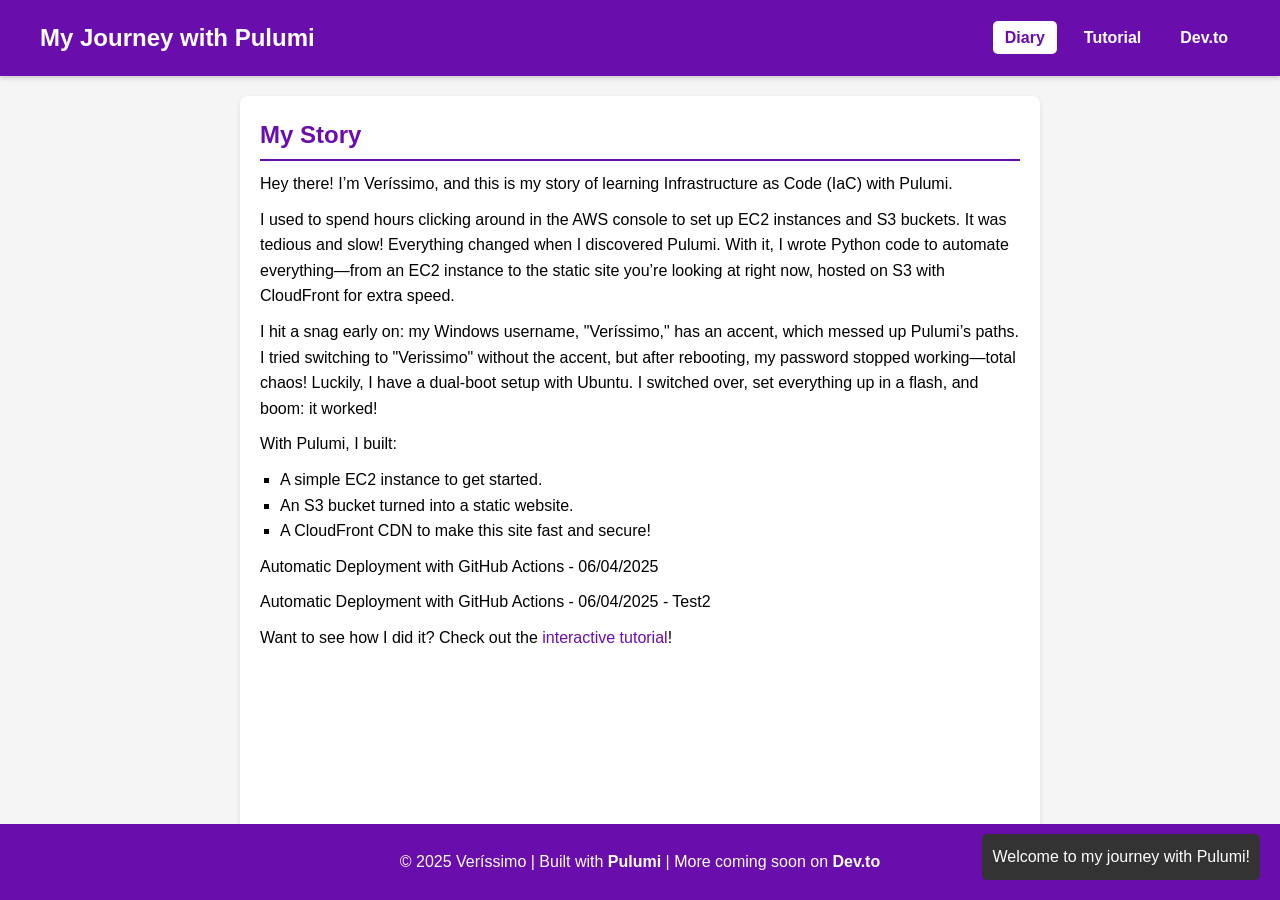
<file: www/index.html>
<!DOCTYPE html>
<html lang="en">
<head>
    <meta charset="UTF-8">
    <meta name="viewport" content="width=device-width, initial-scale=1.0">
    <title>My Journey with Pulumi</title>
    <link rel="stylesheet" href="styles.css">
</head>
<body>
    <header>
        <nav>
            <h1>My Journey with Pulumi</h1>
            <ul>
                <li><a href="index.html" class="active">Diary</a></li>
                <li><a href="tutorial.html">Tutorial</a></li>
                <li><a href="https://dev.to/challenges/pulumi" target="_blank">Dev.to</a></li>
            </ul>
        </nav>
    </header>
    
    <main>
        <section id="diario">
            <h2>My Story</h2>
            <p>Hey there! I’m Veríssimo, and this is my story of learning Infrastructure as Code (IaC) with Pulumi.</p>
            <p>I used to spend hours clicking around in the AWS console to set up EC2 instances and S3 buckets. It was tedious and slow! Everything changed when I discovered Pulumi. With it, I wrote Python code to automate everything—from an EC2 instance to the static site you’re looking at right now, hosted on S3 with CloudFront for extra speed.</p>
            <p>I hit a snag early on: my Windows username, "Veríssimo," has an accent, which messed up Pulumi’s paths. I tried switching to "Verissimo" without the accent, but after rebooting, my password stopped working—total chaos! Luckily, I have a dual-boot setup with Ubuntu. I switched over, set everything up in a flash, and boom: it worked!</p>
            <p>With Pulumi, I built:
                <ul>
                    <li>A simple EC2 instance to get started.</li>
                    <li>An S3 bucket turned into a static website.</li>
                    <li>A CloudFront CDN to make this site fast and secure!</li>
                </ul>
            </p>
            <p>Automatic Deployment with GitHub Actions - 06/04/2025 </p>
            <p>Automatic Deployment with GitHub Actions - 06/04/2025  - Test2</p>
            <p>Want to see how I did it? Check out the <a href="tutorial.html">interactive tutorial</a>!</p>
        </section>
    </main>
    
    <footer>
        <p>© 2025 Veríssimo | Built with <a href="https://www.pulumi.com" target="_blank">Pulumi</a> | More coming soon on <a href="https://dev.to/challenges/pulumi" target="_blank">Dev.to</a></p>
    </footer>
    
    <script src="script.js"></script>
</body>
</html>
</file>
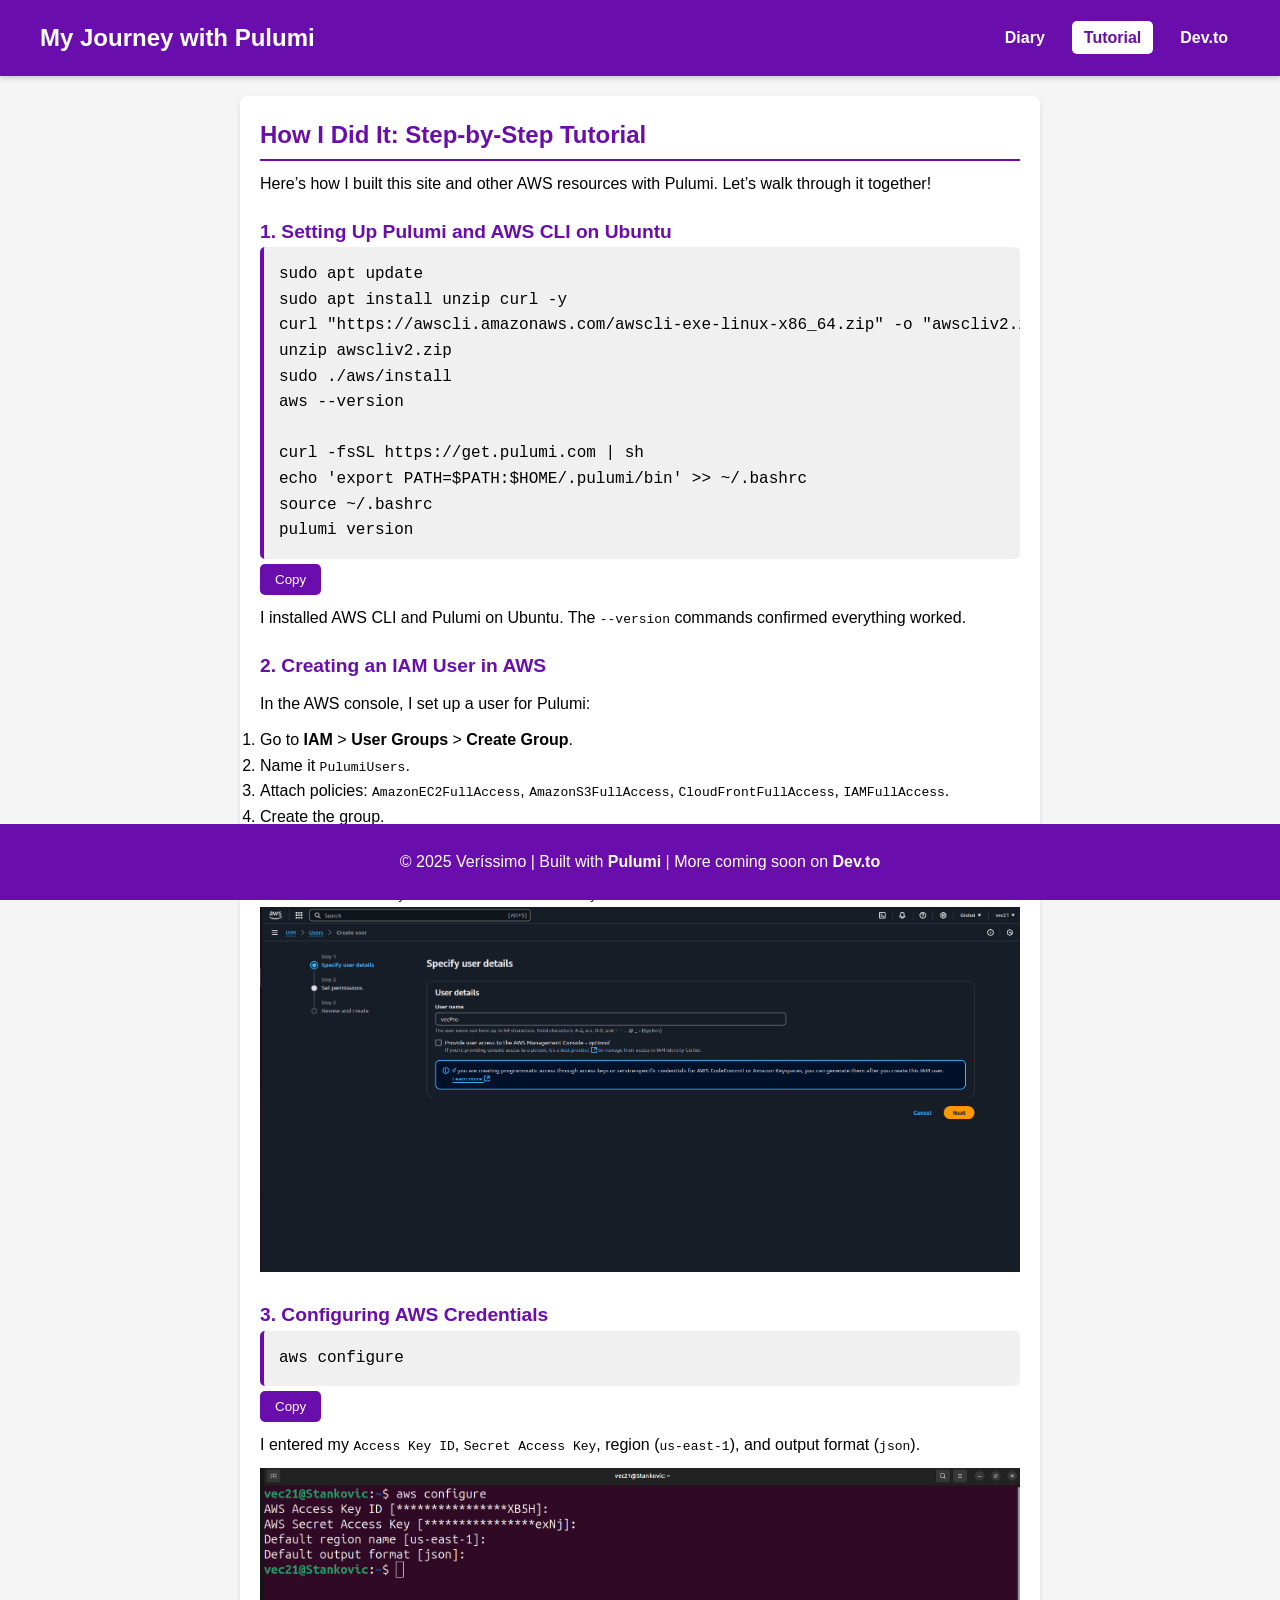
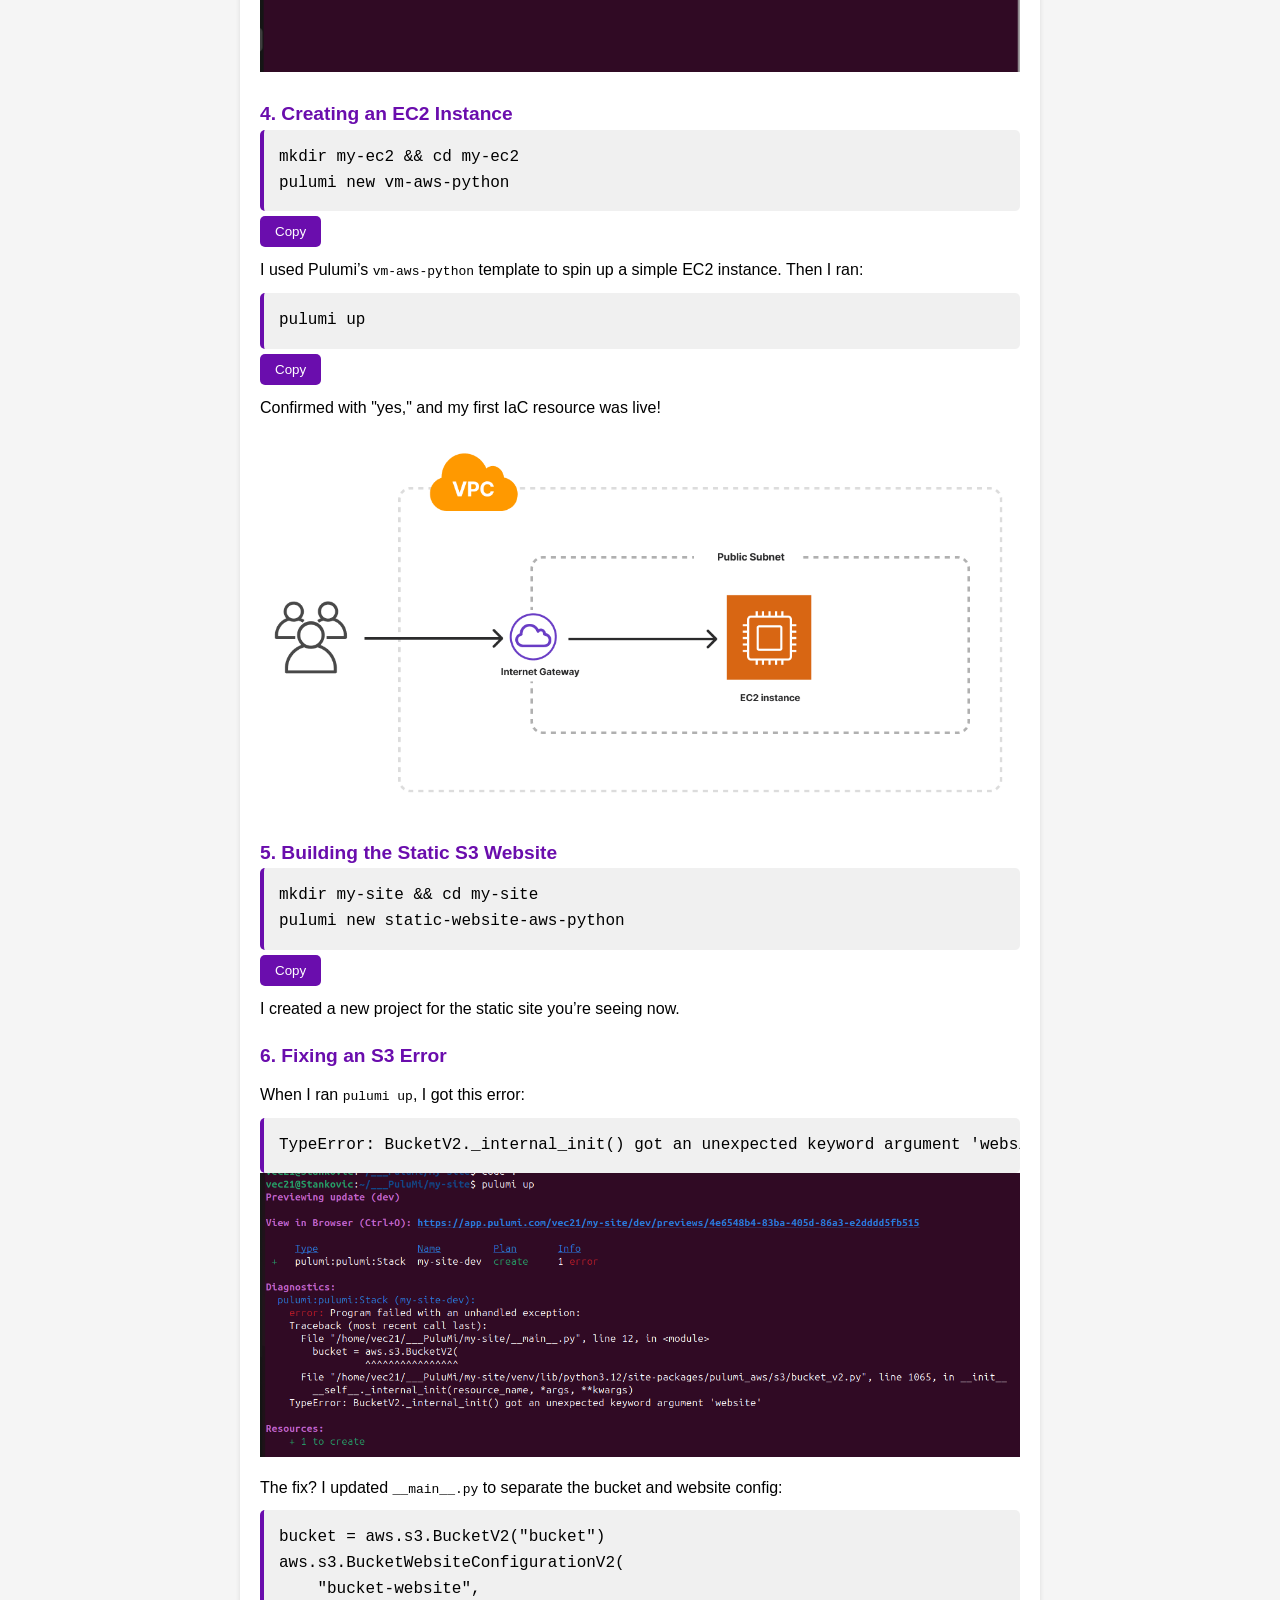
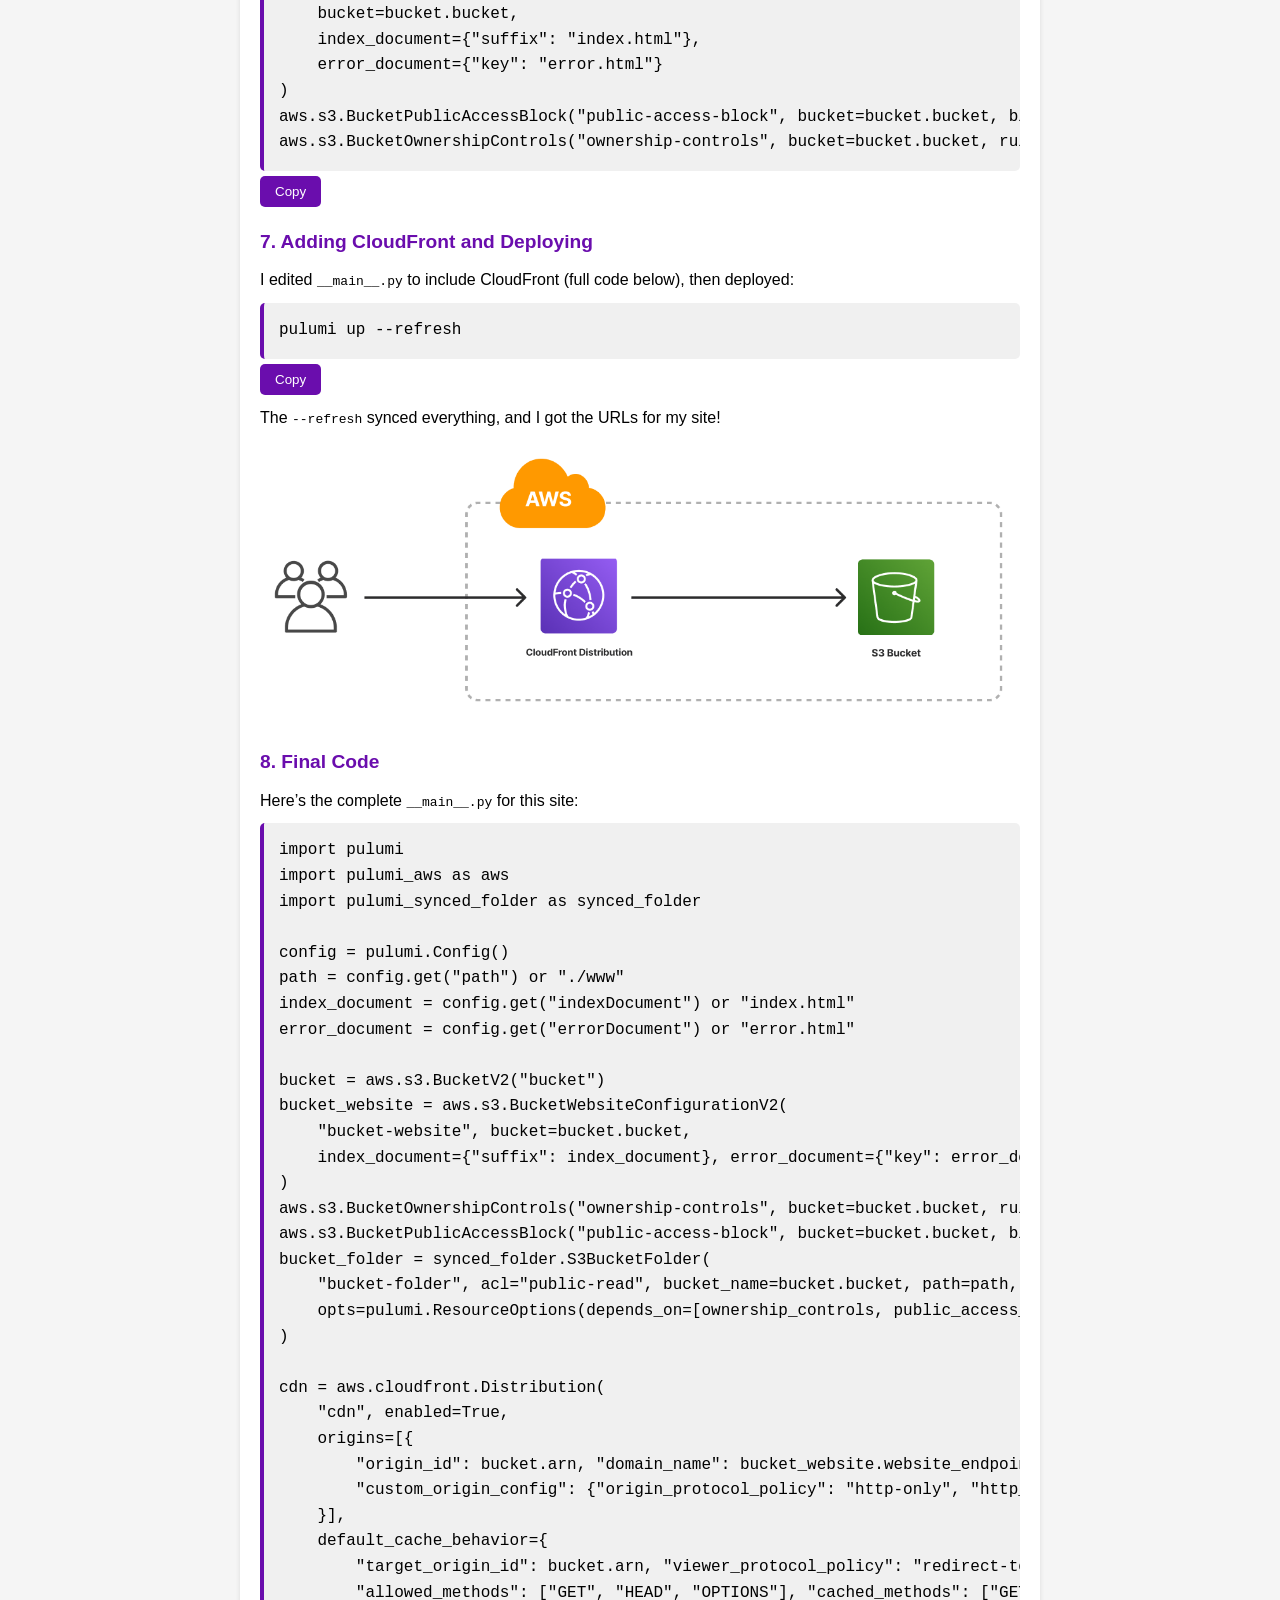
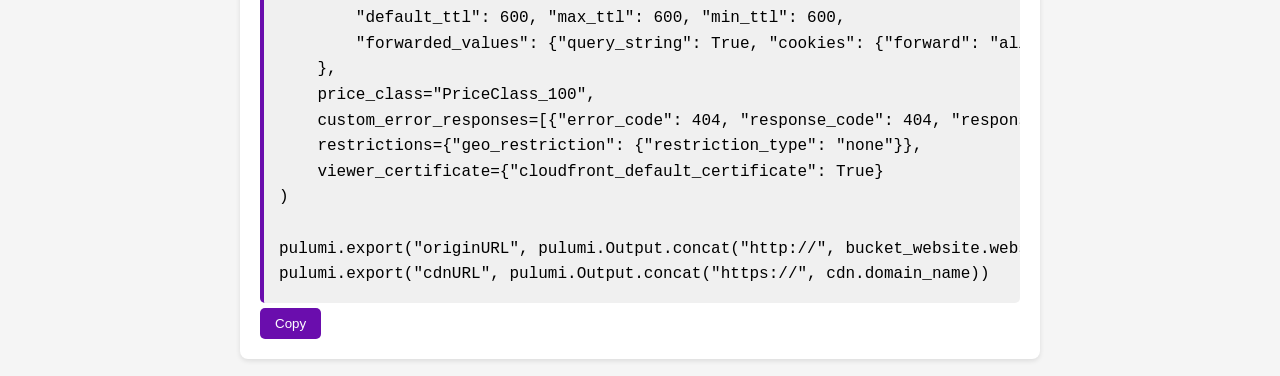
<file: www/tutorial.html>
<!DOCTYPE html>
<html lang="en">
<head>
    <meta charset="UTF-8">
    <meta name="viewport" content="width=device-width, initial-scale=1.0">
    <title>Tutorial: Building with Pulumi</title>
    <link rel="stylesheet" href="styles.css">
</head>
<body>
    <header>
        <nav>
            <h1>My Journey with Pulumi</h1>
            <ul>
                <li><a href="index.html">Diary</a></li>
                <li><a href="tutorial.html" class="active">Tutorial</a></li>
                <li><a href="https://dev.to" target="_blank">Dev.to</a></li>
            </ul>
        </nav>
    </header>
    
    <main>
        <section id="tutorial">
            <h2>How I Did It: Step-by-Step Tutorial</h2>
            <p>Here’s how I built this site and other AWS resources with Pulumi. Let’s walk through it together!</p>
            
            <h3>1. Setting Up Pulumi and AWS CLI on Ubuntu</h3>
            <pre id="step1">sudo apt update
sudo apt install unzip curl -y
curl "https://awscli.amazonaws.com/awscli-exe-linux-x86_64.zip" -o "awscliv2.zip"
unzip awscliv2.zip
sudo ./aws/install
aws --version

curl -fsSL https://get.pulumi.com | sh
echo 'export PATH=$PATH:$HOME/.pulumi/bin' >> ~/.bashrc
source ~/.bashrc
pulumi version</pre>
            <button onclick="copyToClipboard('step1')">Copy</button>
            <p>I installed AWS CLI and Pulumi on Ubuntu. The <code>--version</code> commands confirmed everything worked.</p>

            <h3>2. Creating an IAM User in AWS</h3>
            <p>In the AWS console, I set up a user for Pulumi:</p>
            <ol>
                <li>Go to <strong>IAM</strong> > <strong>User Groups</strong> > <strong>Create Group</strong>.</li>
                <li>Name it <code>PulumiUsers</code>.</li>
                <li>Attach policies: <code>AmazonEC2FullAccess</code>, <code>AmazonS3FullAccess</code>, <code>CloudFrontFullAccess</code>, <code>IAMFullAccess</code>.</li>
                <li>Create the group.</li>
                <li>Go to <strong>Users</strong> > <strong>Add users</strong>.</li>
                <li>Name: <code>pulumi-user</code>, access: <strong>Programmatic access</strong>, group: <code>PulumiUsers</code>.</li>
                <li>Save the <code>Access Key ID</code> and <code>Secret Access Key</code> from the <code>.csv</code>.</li>
            </ol>
            <img src="./assets/userCredia.gif" alt="IAM User Creation" style="max-width: 100%;">

            <h3>3. Configuring AWS Credentials</h3>
            <pre id="step2">aws configure</pre>
            <button onclick="copyToClipboard('step2')">Copy</button>
            <p>I entered my <code>Access Key ID</code>, <code>Secret Access Key</code>, region (<code>us-east-1</code>), and output format (<code>json</code>).</p>
            <img src="./assets/AwsCli.png" alt="AWS CLI Config" style="max-width: 100%;">

            <h3>4. Creating an EC2 Instance</h3>
            <pre id="step3">mkdir my-ec2 && cd my-ec2
pulumi new vm-aws-python</pre>
            <button onclick="copyToClipboard('step3')">Copy</button>
            <p>I used Pulumi’s <code>vm-aws-python</code> template to spin up a simple EC2 instance. Then I ran:</p>
            <pre id="step3-deploy">pulumi up</pre>
            <button onclick="copyToClipboard('step3-deploy')">Copy</button>
            <p>Confirmed with "yes," and my first IaC resource was live!</p>
            <img src="./assets/architecture.png" alt="EC2 Architecture" style="max-width: 100%;">

            <h3>5. Building the Static S3 Website</h3>
            <pre id="step4">mkdir my-site && cd my-site
pulumi new static-website-aws-python</pre>
            <button onclick="copyToClipboard('step4')">Copy</button>
            <p>I created a new project for the static site you’re seeing now.</p>

            <h3>6. Fixing an S3 Error</h3>
            <p>When I ran <code>pulumi up</code>, I got this error:</p>
            <pre>TypeError: BucketV2._internal_init() got an unexpected keyword argument 'website'</pre>
            <img src="./assets/errorPulumi.png" alt="Pulumi Error" style="max-width: 100%;">
            <p>The fix? I updated <code>__main__.py</code> to separate the bucket and website config:</p>
            <pre id="step5-fix">bucket = aws.s3.BucketV2("bucket")
aws.s3.BucketWebsiteConfigurationV2(
    "bucket-website",
    bucket=bucket.bucket,
    index_document={"suffix": "index.html"},
    error_document={"key": "error.html"}
)
aws.s3.BucketPublicAccessBlock("public-access-block", bucket=bucket.bucket, block_public_acls=False)
aws.s3.BucketOwnershipControls("ownership-controls", bucket=bucket.bucket, rule={"object_ownership": "ObjectWriter"})</pre>
            <button onclick="copyToClipboard('step5-fix')">Copy</button>

            <h3>7. Adding CloudFront and Deploying</h3>
            <p>I edited <code>__main__.py</code> to include CloudFront (full code below), then deployed:</p>
            <pre id="step6">pulumi up --refresh</pre>
            <button onclick="copyToClipboard('step6')">Copy</button>
            <p>The <code>--refresh</code> synced everything, and I got the URLs for my site!</p>
            <img src="./assets/architectureS3.png" alt="S3 Architecture" style="max-width: 100%;">

            <h3>8. Final Code</h3>
            <p>Here’s the complete <code>__main__.py</code> for this site:</p>
            <pre id="step7">import pulumi
import pulumi_aws as aws
import pulumi_synced_folder as synced_folder

config = pulumi.Config()
path = config.get("path") or "./www"
index_document = config.get("indexDocument") or "index.html"
error_document = config.get("errorDocument") or "error.html"

bucket = aws.s3.BucketV2("bucket")
bucket_website = aws.s3.BucketWebsiteConfigurationV2(
    "bucket-website", bucket=bucket.bucket,
    index_document={"suffix": index_document}, error_document={"key": error_document}
)
aws.s3.BucketOwnershipControls("ownership-controls", bucket=bucket.bucket, rule={"object_ownership": "ObjectWriter"})
aws.s3.BucketPublicAccessBlock("public-access-block", bucket=bucket.bucket, block_public_acls=False)
bucket_folder = synced_folder.S3BucketFolder(
    "bucket-folder", acl="public-read", bucket_name=bucket.bucket, path=path,
    opts=pulumi.ResourceOptions(depends_on=[ownership_controls, public_access_block])
)

cdn = aws.cloudfront.Distribution(
    "cdn", enabled=True,
    origins=[{
        "origin_id": bucket.arn, "domain_name": bucket_website.website_endpoint,
        "custom_origin_config": {"origin_protocol_policy": "http-only", "http_port": 80, "https_port": 443, "origin_ssl_protocols": ["TLSv1.2"]}
    }],
    default_cache_behavior={
        "target_origin_id": bucket.arn, "viewer_protocol_policy": "redirect-to-https",
        "allowed_methods": ["GET", "HEAD", "OPTIONS"], "cached_methods": ["GET", "HEAD", "OPTIONS"],
        "default_ttl": 600, "max_ttl": 600, "min_ttl": 600,
        "forwarded_values": {"query_string": True, "cookies": {"forward": "all"}}
    },
    price_class="PriceClass_100",
    custom_error_responses=[{"error_code": 404, "response_code": 404, "response_page_path": f"/{error_document}"}],
    restrictions={"geo_restriction": {"restriction_type": "none"}},
    viewer_certificate={"cloudfront_default_certificate": True}
)

pulumi.export("originURL", pulumi.Output.concat("http://", bucket_website.website_endpoint))
pulumi.export("cdnURL", pulumi.Output.concat("https://", cdn.domain_name))</pre>
            <button onclick="copyToClipboard('step7')">Copy</button>
        </section>
    </main>
    
    <footer>
        <p>© 2025 Veríssimo | Built with <a href="https://www.pulumi.com" target="_blank">Pulumi</a> | More coming soon on <a href="https://dev.to" target="_blank">Dev.to</a></p>
    </footer>
    
    <script src="script.js"></script>
</body>
</html>
</file>
<file: www/styles.css>
* {
    box-sizing: border-box;
    margin: 0;
    padding: 0;
}

body {
    font-family: Arial, sans-serif;
    background-color: #f5f5f5; /* Cinza claro do Pulumi */
    color: #000000; /* Preto para texto */
    line-height: 1.6;
    min-height: 100vh; /* Garante que o body ocupe a altura total */
    display: flex;
    flex-direction: column;
}

header {
    background-color: #6a0dad; /* Roxo do Pulumi */
    padding: 15px;
    box-shadow: 0 2px 5px rgba(0, 0, 0, 0.2);
}

nav {
    max-width: 1200px;
    margin: 0 auto;
    display: flex;
    justify-content: space-between;
    align-items: center;
    flex-wrap: wrap;
}

nav h1 {
    color: #ffffff; /* Branco */
    font-size: 1.5em;
    margin: 0;
}

nav ul {
    list-style: none;
    display: flex;
    gap: 15px;
}

nav ul li a {
    color: #ffffff; /* Branco */
    text-decoration: none;
    font-weight: bold;
    padding: 8px 12px;
    border-radius: 5px;
    transition: background-color 0.3s;
}

nav ul li a:hover {
    background-color: #4b077a; /* Roxo escuro */
}

nav ul li a.active {
    background-color: #ffffff; /* Branco */
    color: #6a0dad; /* Roxo do Pulumi */
}

main {
    max-width: 800px;
    margin: 20px auto;
    padding: 20px;
    background-color: #ffffff; /* Branco */
    border-radius: 8px;
    box-shadow: 0 2px 5px rgba(0, 0, 0, 0.1);
    flex: 1; /* Faz o main crescer para empurrar o footer para baixo */
}

h2 {
    color: #6a0dad; /* Roxo do Pulumi */
    font-size: 1.5em;
    border-bottom: 2px solid #6a0dad;
    padding-bottom: 5px;
    margin-top: 0;
}

h3 {
    color: #6a0dad; /* Roxo do Pulumi */
    font-size: 1.2em;
    margin-top: 20px;
}

p {
    margin: 10px 0;
}

ul {
    list-style-type: square;
    margin: 10px 0 10px 20px;
}

pre {
    background-color: #f0f0f0; /* Cinza mais claro */
    padding: 15px;
    border-radius: 5px;
    max-width: 100%;
    overflow-x: auto;
    font-family: 'Courier New', Courier, monospace;
    border-left: 4px solid #6a0dad; /* Roxo do Pulumi */
}

button {
    background-color: #6a0dad; /* Roxo do Pulumi */
    color: #ffffff; /* Branco */
    border: none;
    padding: 8px 15px;
    border-radius: 5px;
    cursor: pointer;
    margin-top: 5px;
    transition: background-color 0.3s;
}

button:hover {
    background-color: #4b077a; /* Roxo escuro */
}

a {
    color: #6a0dad; /* Roxo do Pulumi */
    text-decoration: none;
}

a:hover {
    text-decoration: underline;
}

footer {
    background-color: #6a0dad; /* Roxo do Pulumi */
    color: #ffffff; /* Branco */
    text-align: center;
    padding: 15px;
    width: 100%;
    position: fixed;
    bottom: 0;
    left: 0;
}

footer a {
    color: #ffffff; /* Branco */
    font-weight: bold;
}

/* Responsividade */
@media (max-width: 768px) {
    nav {
        flex-direction: column;
        align-items: flex-start;
    }

    nav h1 {
        font-size: 1.2em;
        margin-bottom: 10px;
    }

    nav ul {
        flex-direction: column;
        gap: 10px;
        width: 100%;
    }

    nav ul li {
        width: 100%;
    }

    nav ul li a {
        display: block;
        text-align: center;
        padding: 10px;
    }

    main {
        margin: 10px;
        padding: 15px;
    }

    h2 {
        font-size: 1.3em;
    }

    h3 {
        font-size: 1.1em;
    }

    pre {
        font-size: 0.9em;
    }

    footer {
        font-size: 0.9em;
        padding: 10px;
    }
}

@media (max-width: 480px) {
    nav h1 {
        font-size: 1em;
    }

    nav ul li a {
        font-size: 0.9em;
    }

    main {
        margin: 5px;
        padding: 10px;
    }

    h2 {
        font-size: 1.2em;
    }

    h3 {
        font-size: 1em;
    }

    pre {
        font-size: 0.8em;
    }

    button {
        padding: 6px 10px;
        font-size: 0.9em;
    }

    footer {
        font-size: 0.8em;
    }
}
</file>
